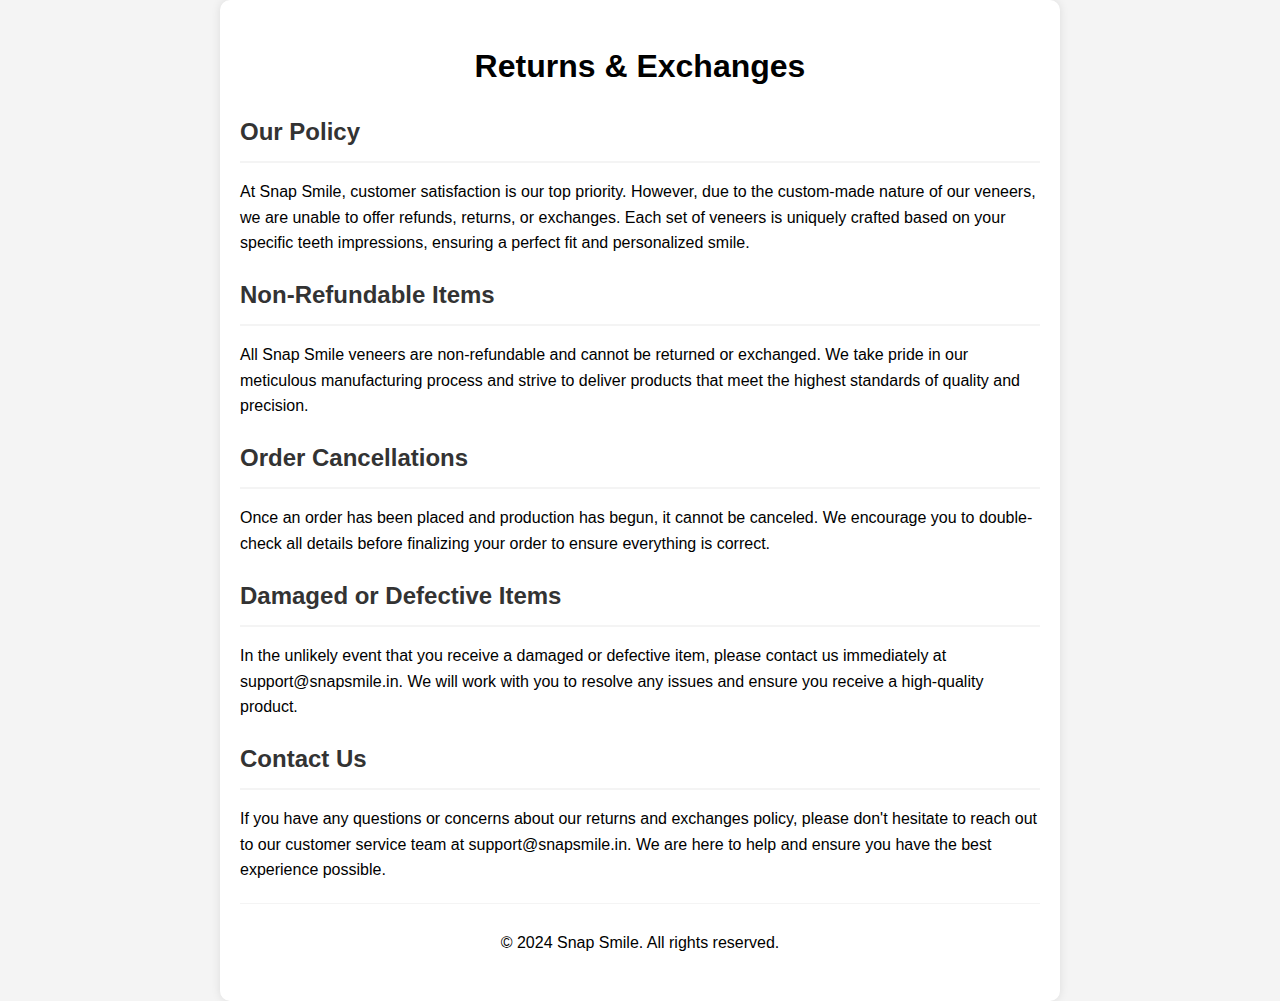
<file: returns.html>
<!DOCTYPE html>
<html lang="en">

<head>
  <meta charset="UTF-8">
  <meta name="viewport" content="width=device-width, initial-scale=1.0">
  <title>Returns & Exchanges - Snap Smile</title>
  <link rel="stylesheet" href="css/returns.css">
</head>

<body>
  <div class="container">
    <header>
      <h1>Returns & Exchanges</h1>
    </header>

    <section>
      <h2>Our Policy</h2>
      <p>At Snap Smile, customer satisfaction is our top priority. However, due to the custom-made nature of our veneers, we are unable to offer refunds, returns, or exchanges. Each set of veneers is uniquely crafted based on your specific teeth impressions, ensuring a perfect fit and personalized smile.</p>
    </section>

    <section>
      <h2>Non-Refundable Items</h2>
      <p>All Snap Smile veneers are non-refundable and cannot be returned or exchanged. We take pride in our meticulous manufacturing process and strive to deliver products that meet the highest standards of quality and precision.</p>
    </section>

    <section>
      <h2>Order Cancellations</h2>
      <p>Once an order has been placed and production has begun, it cannot be canceled. We encourage you to double-check all details before finalizing your order to ensure everything is correct.</p>
    </section>

    <section>
      <h2>Damaged or Defective Items</h2>
      <p>In the unlikely event that you receive a damaged or defective item, please contact us immediately at support@snapsmile.in. We will work with you to resolve any issues and ensure you receive a high-quality product.</p>
    </section>

    <section>
      <h2>Contact Us</h2>
      <p>If you have any questions or concerns about our returns and exchanges policy, please don't hesitate to reach out to our customer service team at support@snapsmile.in. We are here to help and ensure you have the best experience possible.</p>
    </section>

    <footer>
      <p>&copy; 2024 Snap Smile. All rights reserved.</p>
    </footer>
  </div>
</body>

</html>
</file>
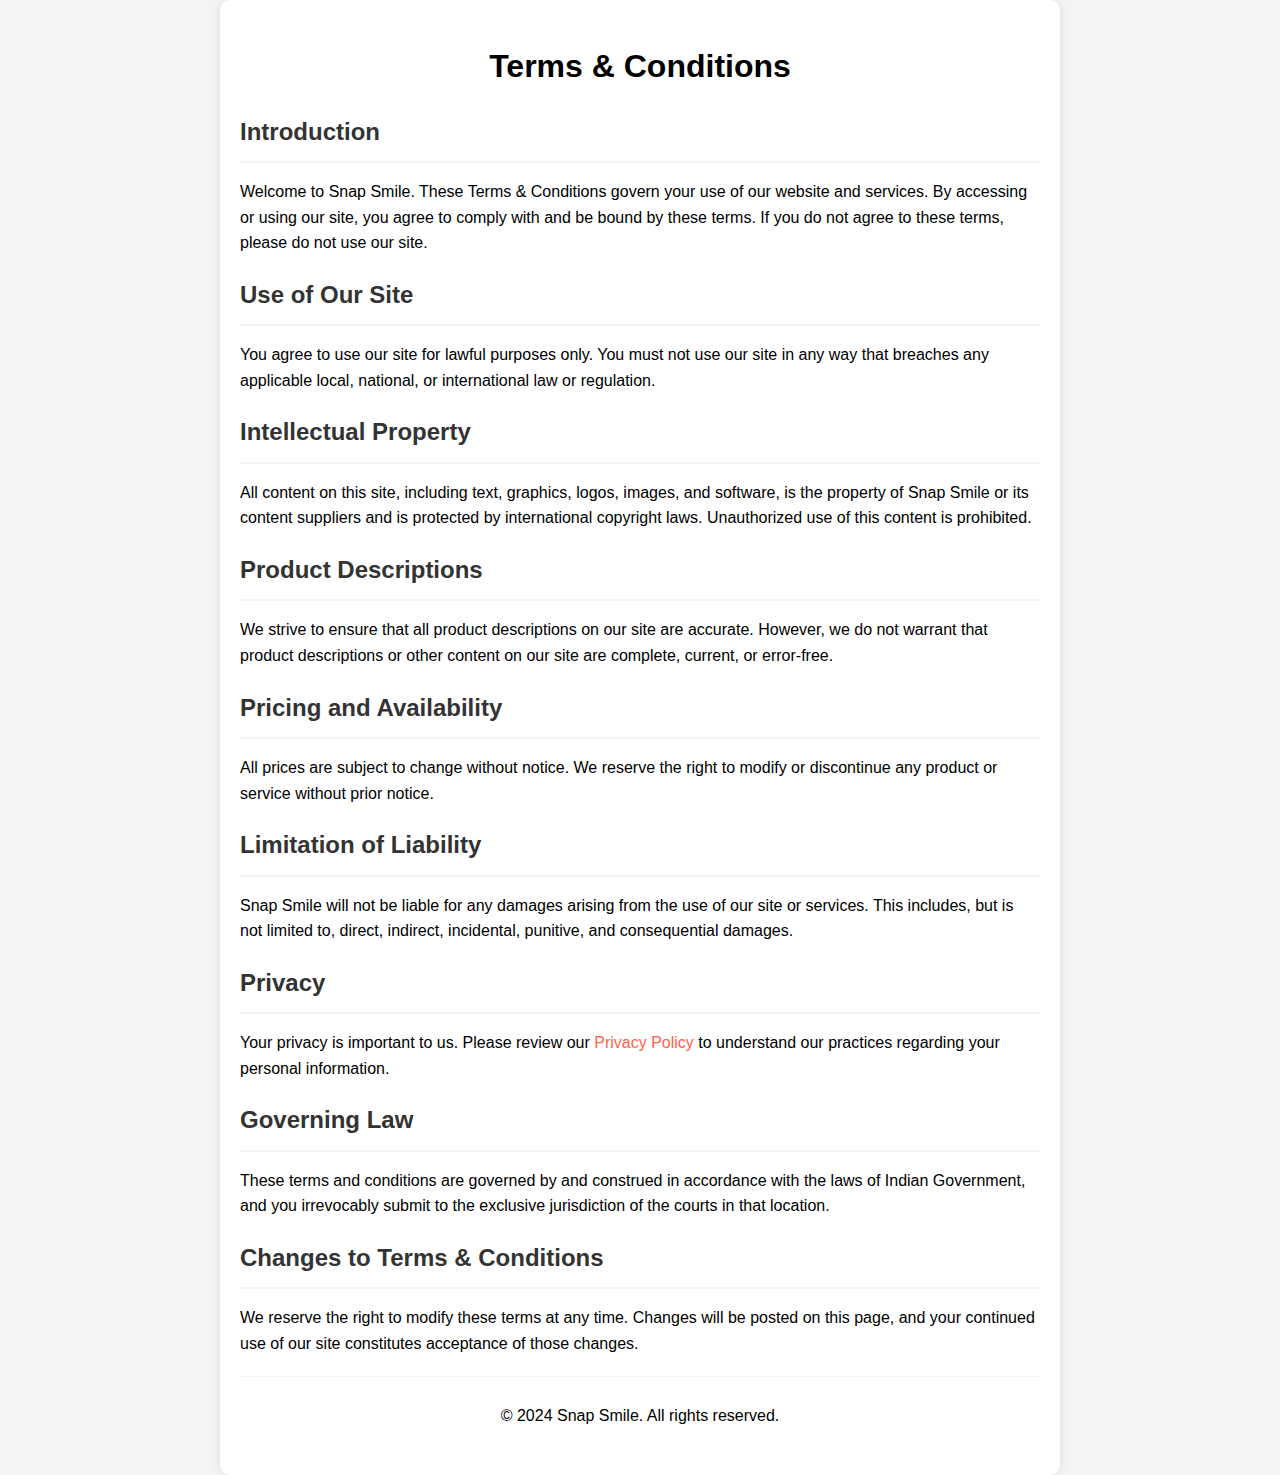
<file: terms.html>
<!DOCTYPE html>
<html lang="en">

<head>
  <meta charset="UTF-8">
  <meta name="viewport" content="width=device-width, initial-scale=1.0">
  <title>Terms & Conditions - Snap Smile</title>
  <link rel="stylesheet" href="css/terms.css">
</head>

<body>
  <div class="container">
    <header>
      <h1>Terms & Conditions</h1>
    </header>

    <section>
      <h2>Introduction</h2>
      <p>Welcome to Snap Smile. These Terms & Conditions govern your use of our website and services. By accessing or using our site, you agree to comply with and be bound by these terms. If you do not agree to these terms, please do not use our site.</p>
    </section>

    <section>
      <h2>Use of Our Site</h2>
      <p>You agree to use our site for lawful purposes only. You must not use our site in any way that breaches any applicable local, national, or international law or regulation.</p>
    </section>

    <section>
      <h2>Intellectual Property</h2>
      <p>All content on this site, including text, graphics, logos, images, and software, is the property of Snap Smile or its content suppliers and is protected by international copyright laws. Unauthorized use of this content is prohibited.</p>
    </section>

    <section>
      <h2>Product Descriptions</h2>
      <p>We strive to ensure that all product descriptions on our site are accurate. However, we do not warrant that product descriptions or other content on our site are complete, current, or error-free.</p>
    </section>

    <section>
      <h2>Pricing and Availability</h2>
      <p>All prices are subject to change without notice. We reserve the right to modify or discontinue any product or service without prior notice.</p>
    </section>

    <section>
      <h2>Limitation of Liability</h2>
      <p>Snap Smile will not be liable for any damages arising from the use of our site or services. This includes, but is not limited to, direct, indirect, incidental, punitive, and consequential damages.</p>
    </section>

    <section>
      <h2>Privacy</h2>
      <p>Your privacy is important to us. Please review our <a href="privacy.html">Privacy Policy</a> to understand our practices regarding your personal information.</p>
    </section>

    <section>
      <h2>Governing Law</h2>
      <p>These terms and conditions are governed by and construed in accordance with the laws of Indian Government, and you irrevocably submit to the exclusive jurisdiction of the courts in that location.</p>
    </section>

    <section>
      <h2>Changes to Terms & Conditions</h2>
      <p>We reserve the right to modify these terms at any time. Changes will be posted on this page, and your continued use of our site constitutes acceptance of those changes.</p>
    </section>

    <footer>
      <p>&copy; 2024 Snap Smile. All rights reserved.</p>
    </footer>
  </div>
</body>

</html>
</file>
<file: css/returns.css>
/* General Styles */
body {
  font-family: Arial, sans-serif;
  line-height: 1.6;
  margin: 0;
  padding: 0;
  background-color: #f4f4f4;
}

.container {
  max-width: 800px;
  margin: 0 auto;
  padding: 20px;
  background: #fff;
  border-radius: 10px;
  box-shadow: 0 0 10px rgba(0, 0, 0, 0.1);
}

/* Header Styles */
header h1 {
  text-align: center;
  margin-bottom: 20px;
}

/* Section Styles */
section {
  margin-bottom: 20px;
}

section h2 {
  color: #333;
  border-bottom: 2px solid #f4f4f4;
  padding-bottom: 10px;
  margin-bottom: 10px;
}

/* Link Styles */
a {
  color: #ff6347;
  text-decoration: none;
}

a:hover {
  text-decoration: underline;
}

/* Footer Styles */
footer {
  text-align: center;
  padding: 10px 0;
  margin-top: 20px;
  border-top: 1px solid #f4f4f4;
}
</file>
<file: css/terms.css>
/* General Styles */
body {
  font-family: Arial, sans-serif;
  line-height: 1.6;
  margin: 0;
  padding: 0;
  background-color: #f4f4f4;
}

.container {
  max-width: 800px;
  margin: 0 auto;
  padding: 20px;
  background: #fff;
  border-radius: 10px;
  box-shadow: 0 0 10px rgba(0, 0, 0, 0.1);
}

/* Header Styles */
header h1 {
  text-align: center;
  margin-bottom: 20px;
}

/* Section Styles */
section {
  margin-bottom: 20px;
}

section h2 {
  color: #333;
  border-bottom: 2px solid #f4f4f4;
  padding-bottom: 10px;
  margin-bottom: 10px;
}

/* Link Styles */
a {
  color: #ff6347;
  text-decoration: none;
}

a:hover {
  text-decoration: underline;
}

/* Footer Styles */
footer {
  text-align: center;
  padding: 10px 0;
  margin-top: 20px;
  border-top: 1px solid #f4f4f4;
}
</file>
